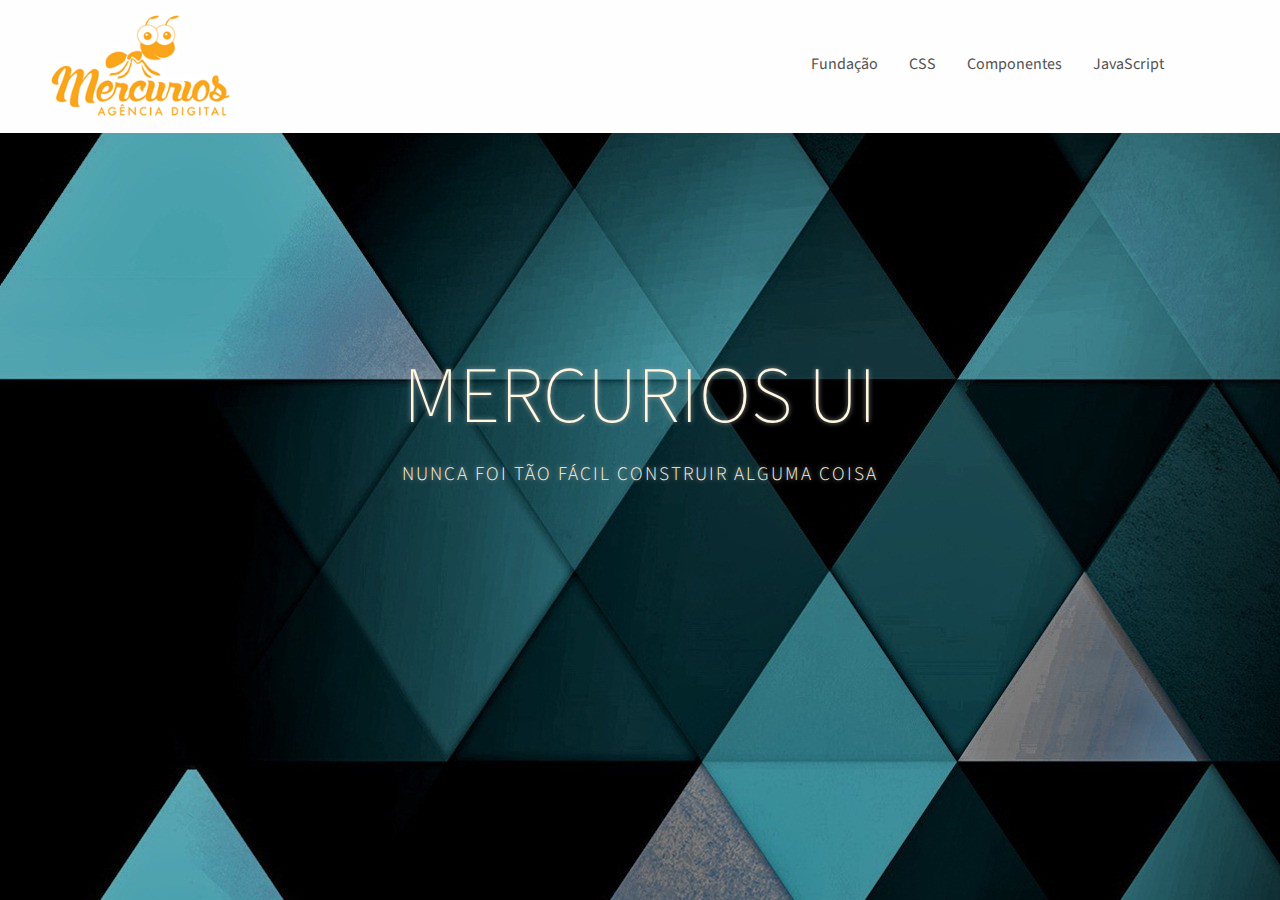
<file: index.html>
<!DOCTYPE html>
<html lang="pt-br">
<head>
    <meta charset="utf-8">
    <meta http-equiv="X-UA-Compatible" content="IE=edge">
    <meta name="viewport" content="width=device-width, initial-scale=1">
    <!-- The above 3 meta tags *must* come first in the head; any other head content must come *after* these tags -->

    <title>Mercurios UI</title>

	<!-- Folhas de estilo divididas por função -->
	<link rel="stylesheet" href="assets/css/grid.css">
	<link rel="stylesheet" href="assets/css/geral.css">

</head>
<body>
	<div class="container">

		<div class="top larg-full bg-white">
			<div class="logo larg-4 sm-larg-full">
				<a href="index.html"><img src="assets/img/mercurios.png" alt="Mercurios"></a>
			</div>

			<div class="outer-nav larg-11 offset-1 sm-larg-6">
				<ol class="navbar offset-7">
					<li><a href="grid.html">Fundação</a></li>
					<li><a href="css.html">CSS</a></li>
					<li><a href="componentes.html">Componentes</a></li>
					<li><a href="javascript.html">JavaScript</a></li>
				</ol>
			</div>
		</div>

	    <div class="wrapper">
	    	<div class="intro">
		    	<header>
		    		<hgroup>
						<h1 class="larger">MERCURIOS UI</h1>
						<p>Nunca foi tão fácil construir alguma coisa</p>
					</hgroup>
				</header>
			</div>
	    </div>
    </div>
</body>
<script type="text/javascript" src="assets/modules/less/dist/less.min.js"></script>
<script type="text/javascript" src="assets/modules/mercurios-js/mercurios.js"></script>
</html>
</file>
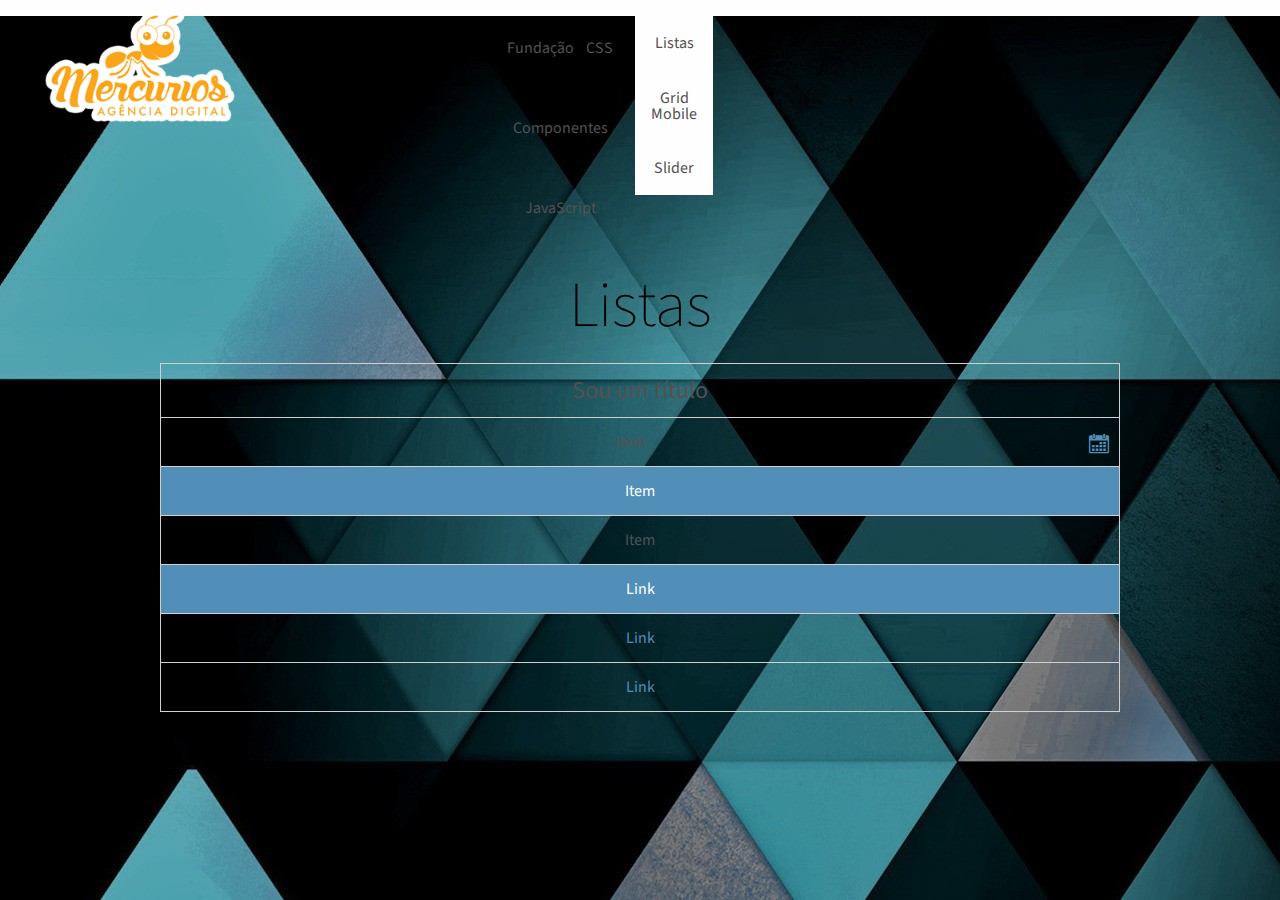
<file: componentes.html>
<!DOCTYPE html>
<html>
<head>
	<meta charset="utf-8">
	<meta http-equiv="X-UA-Compatible" content="IE=edge">
	<title> Mercurios UI - Grid</title>

	<!-- Folhas de estilo divididas por função -->
	<link rel="stylesheet" href="assets/css/grid.css">
	<link rel="stylesheet" href="assets/css/geral.css">
	<link rel="stylesheet" href="assets/Fonts&Icons/FlatIcon/flaticon.css">

	<!-- Includes -->
	<link rel="stylesheet" href="assets/modules/slick.js/slick/slick.css">
	<link rel="stylesheet" href="assets/modules/slick.js/slick/slick-theme.css">
	<link rel="stylesheet/less" type="text/css" href="assets/custom/componentes.less">
</head>
<body>
	<div class="container">

		<div class="top wid-full bg-white">
			<div class="logo wid-4 sm-wid-full">
				<a href="index.html"><img src="assets/img/mercurios.png" alt="Mercurios"></a>
			</div>

			<div class="outer-nav wid-11 offset-1 sm-wid-6">
				<ol class="navbar offset-7">
					<li><a href="grid.html">Fundação</a></li>
					<li><a href="css.html">CSS</a></li>
					<li><a href="componentes.html">Componentes</a></li>
					<li><a href="javascript.html">JavaScript</a></li>
				</ol>
			</div>
		</div>

		<div class="aside affix outer-nav wid-3 sm-wid-full bg-white">
			<ol class="navbar">
				<li><a href="#listas">Listas</a></li>
				<li><a href="#grid-mobile">Grid Mobile</a></li>
				<li><a href="#slider">Slider</a></li>
			</ol>
		</div>

		<div class="wrapper">
			<div class="wid-16">
				<header>
					<hgroup>
						<h2 class="larger" id="listas">Listas</h2>
					</hgroup>
				</header>
				<div class="wid-16">
					<ul class="list wid-8 sm-wid-6">
						<li class="list-header">Sou um título</li>
						<li>Item <a href="#" class="list-markup wid-1 sm-wid-1"><span class="flaticon-calendar146"></span></a></li>
						<li class="active">Item</li>
						<li>Item</li>
						<a href="#" class="active">Link</a>
						<a href="#">Link</a>
						<a href="#">Link</a>
					</ul>
				</div>
			</div>
		</div>
		<footer>
			
		</footer>
	</div>
</body>
<script type="text/javascript" src="assets/modules/jquery/dist/jquery.min.js"></script>
<script type="text/javascript" src="assets/modules/less/dist/less.min.js"></script>
<script type="text/javascript" src="assets/modules/slick.js/slick/slick.min.js"></script>
<script type="text/javascript" src="assets/modules/mercurios-js/mercurios.js"></script>
<script>less.watch();</script>
</html>
</file>
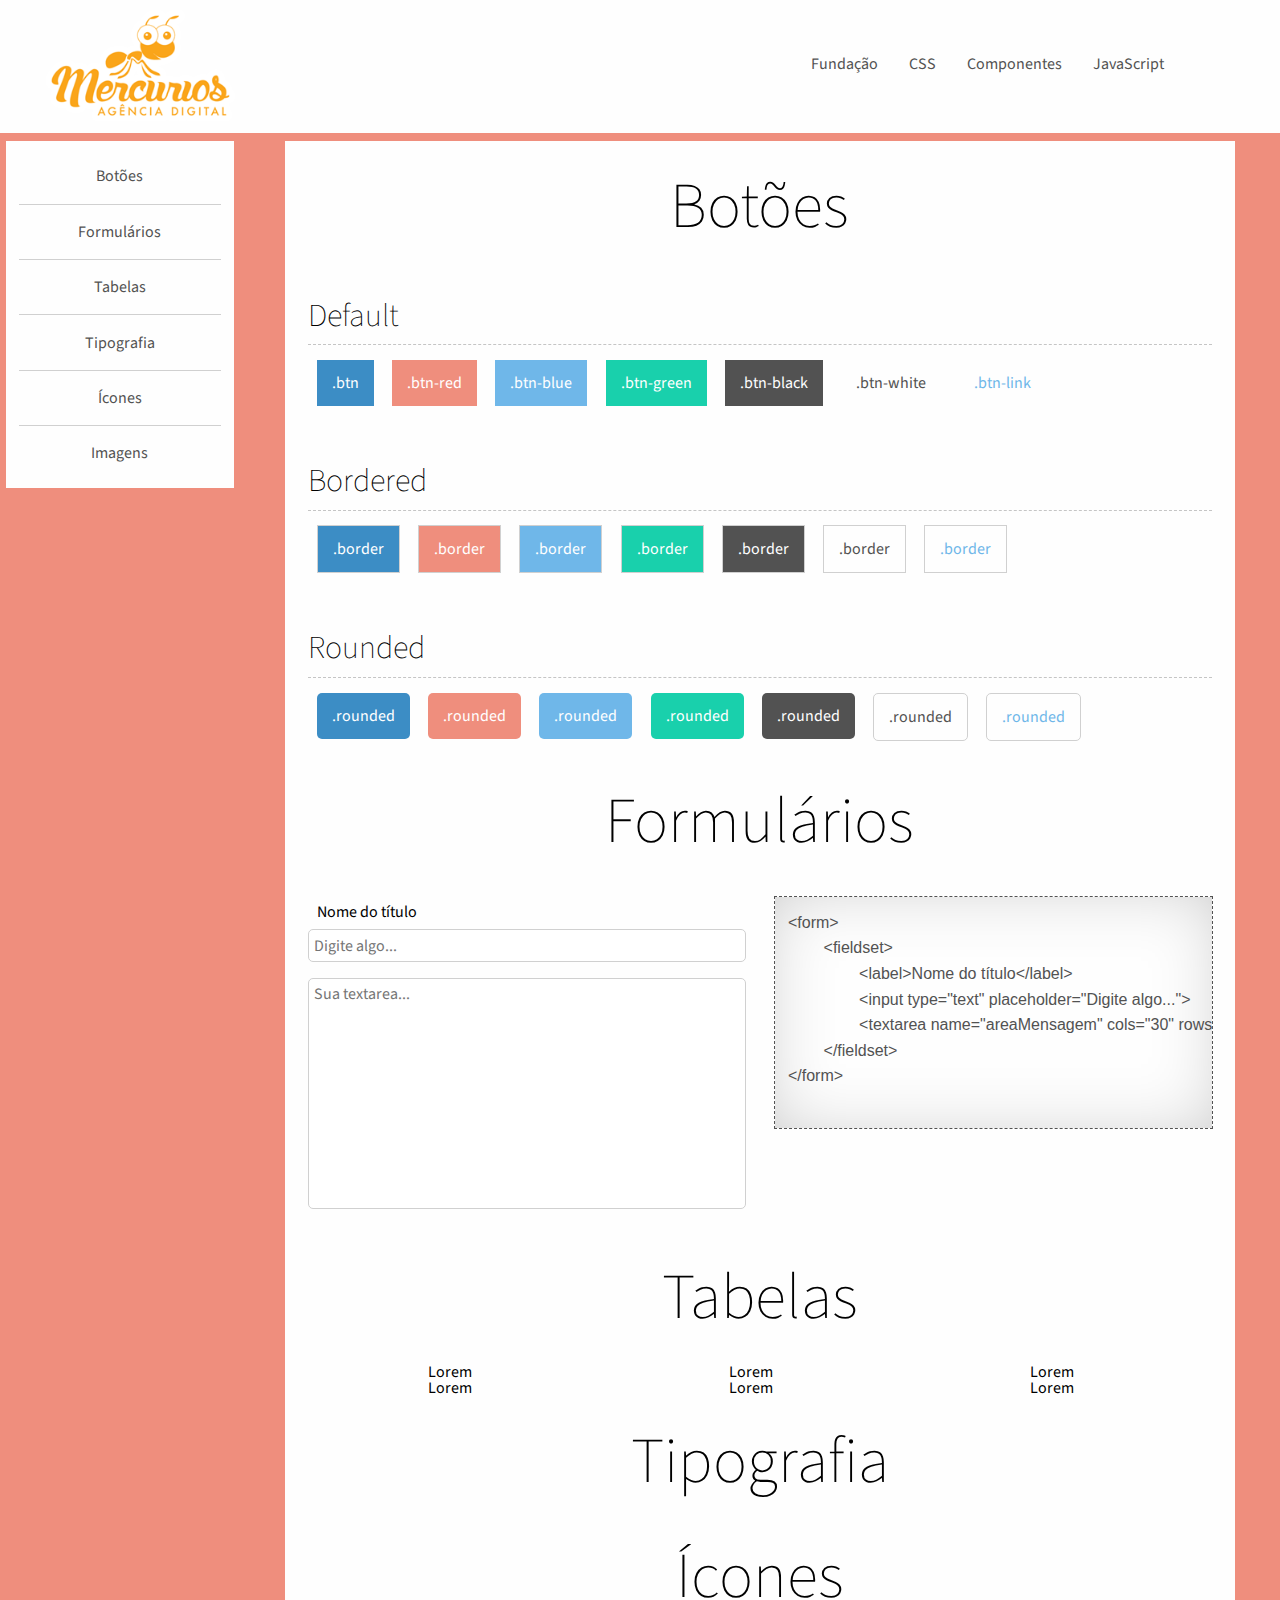
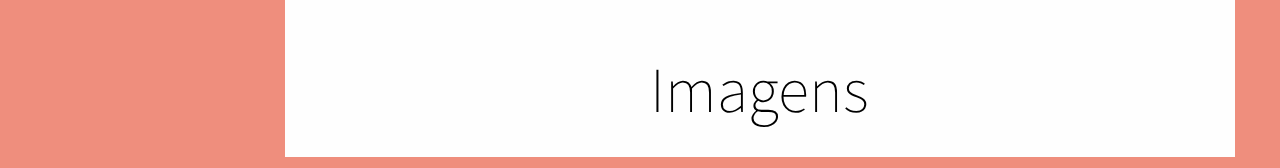
<file: css.html>
<!DOCTYPE html>
<html>
<head>
	<meta charset="utf-8">
	<meta http-equiv="X-UA-Compatible" content="IE=edge">
	<title> Mercurios UI - Grid</title>

	<!-- Folhas de estilo divididas por função -->
	<link rel="stylesheet" href="assets/css/grid.css">
	<link rel="stylesheet" href="assets/css/geral.css">
	<link rel="stylesheet" href="assets/css/forms.css">
</head>
<body>
	<div class="container">

		<!-- Topo -->
		<div class="top larg-full bg-white">
			<div class="logo larg-4 sm-larg-full">
				<a href="index.html"><img src="assets/img/mercurios.png" alt="Mercurios"></a>
			</div>

			<div class="outer-nav larg-11 offset-1 sm-larg-6">
				<ol class="navbar offset-7">
					<li><a href="grid.html">Fundação</a></li>
					<li><a href="css.html">CSS</a></li>
					<li><a href="componentes.html">Componentes</a></li>
					<li><a href="javascript.html">JavaScript</a></li>
				</ol>
			</div>
		</div>
		<!-- Aside -->
		<div class="outer-nav aside larg-3 sm-larg-full bg-white">
			<ol class="navbar">
				<li class="border-b"><a href="#botoes">Botões</a></li>
				<li class="border-b"><a href="#forms">Formulários</a></li>
				<li class="border-b"><a href="#tabelas">Tabelas</a></li>
				<li class="border-b"><a href="#tipos">Tipografia</a></li>
				<li class="border-b"><a href="#icones">Ícones</a></li>
				<li class="border-b"><a href="#imagens">Imagens</a></li>
			</ol>
		</div>
		<!-- Conteúdo -->
		<div class="wrapper">
			<div class="larg-16">

				<!-- Botões -->
				<header class="larg-full">
					<hgroup>
						<h2 id="botoes" class="larger">Botões</h2>
					</hgroup>
				</header>
				<div class="larg-16">
					<h4 class="larger align-l">Default</h4>
					<a href="#" class="btn">.btn</a>
					<a href="#" class="btn-red">.btn-red</a>
					<a href="#" class="btn-blue">.btn-blue</a>
					<a href="#" class="btn-green">.btn-green</a>
					<a href="#" class="btn-black">.btn-black</a>
					<a href="#" class="btn-white">.btn-white</a>
					<a href="#" class="btn-link">.btn-link</a>
				</div>
				<div class="larg-16">
					<h4 class="larger align-l">Bordered</h4>
					<a href="#" class="btn border">.border</a>
					<a href="#" class="btn-red border">.border</a>
					<a href="#" class="btn-blue border">.border</a>
					<a href="#" class="btn-green border">.border</a>
					<a href="#" class="btn-black border">.border</a>
					<a href="#" class="btn-white border">.border</a>
					<a href="#" class="btn-link border">.border</a>
				</div>
				<div class="larg-16">
					<h4 class="larger align-l">Rounded</h4>
					<a href="#" class="btn rounded">.rounded</a>
					<a href="#" class="btn-red rounded">.rounded</a>
					<a href="#" class="btn-blue rounded">.rounded</a>
					<a href="#" class="btn-green rounded">.rounded</a>
					<a href="#" class="btn-black rounded">.rounded</a>
					<a href="#" class="btn-white border rounded">.rounded</a>
					<a href="#" class="btn-link border rounded">.rounded</a>
				</div>

				<!-- Forms -->
				<header class="larg-full">
					<hgroup>
						<h2 id="forms" class="larger">Formulários</h2>
					</hgroup>
				</header>
				<div class="larg-8">
					<form>
						<fieldset>
							<label>Nome do título</label>
							<input type="text" placeholder="Digite algo...">
							<textarea name="" id="" cols="30" rows="10" placeholder="Sua textarea..."></textarea>
						</fieldset>
					</form>
				</div>
				<div class="larg-8">
					<pre>&lt;form&gt;<br>	&lt;fieldset&gt;<br>		&lt;label&gt;Nome do título&lt;/label&gt;<br>		&lt;input type="text" placeholder="Digite algo..."&gt;<br>		&lt;textarea name="areaMensagem" cols="30" rows="10" placeholder="Sua textarea..."&gt;&lt;/textarea&gt;<br>	&lt;/fieldset&gt;<br>&lt;/form&gt;
					</pre>
				</div>

				<!-- Tabelas -->
				<header class="larg-full">
					<hgroup>
						<h2 id="tabelas" class="larger">Tabelas</h2>
					</hgroup>
				</header>
				<table class="larg-16">
					<thead>
						<tr>
							<th>Lorem</th>
							<th>Lorem</th>
							<th>Lorem</th>
						</tr>
					</thead>
					<tbody>
						<tr>
							<td>Lorem</td>
							<td>Lorem</td>
							<td>Lorem</td>
						</tr>
					</tbody>
				</table>

				<!-- Tipografia -->
				<header class="larg-full">
					<hgroup>
						<h2 id="tipos" class="larger">Tipografia</h2>
					</hgroup>
				</header>

				<!-- Ícones -->
				<header class="larg-full">
					<hgroup>
						<h2 id="icones" class="larger">Ícones</h2>
					</hgroup>
				</header>

				<!-- Imagens -->
				<header class="larg-full">
					<hgroup>
						<h2 id="imagens" class="larger">Imagens</h2>
					</hgroup>
				</header>
			</div>
		</div>
		<footer>

		</footer>
	</div>
</body>
<script type="text/javascript" src="assets/modules/less/dist/less.min.js"></script>
</html>
</file>
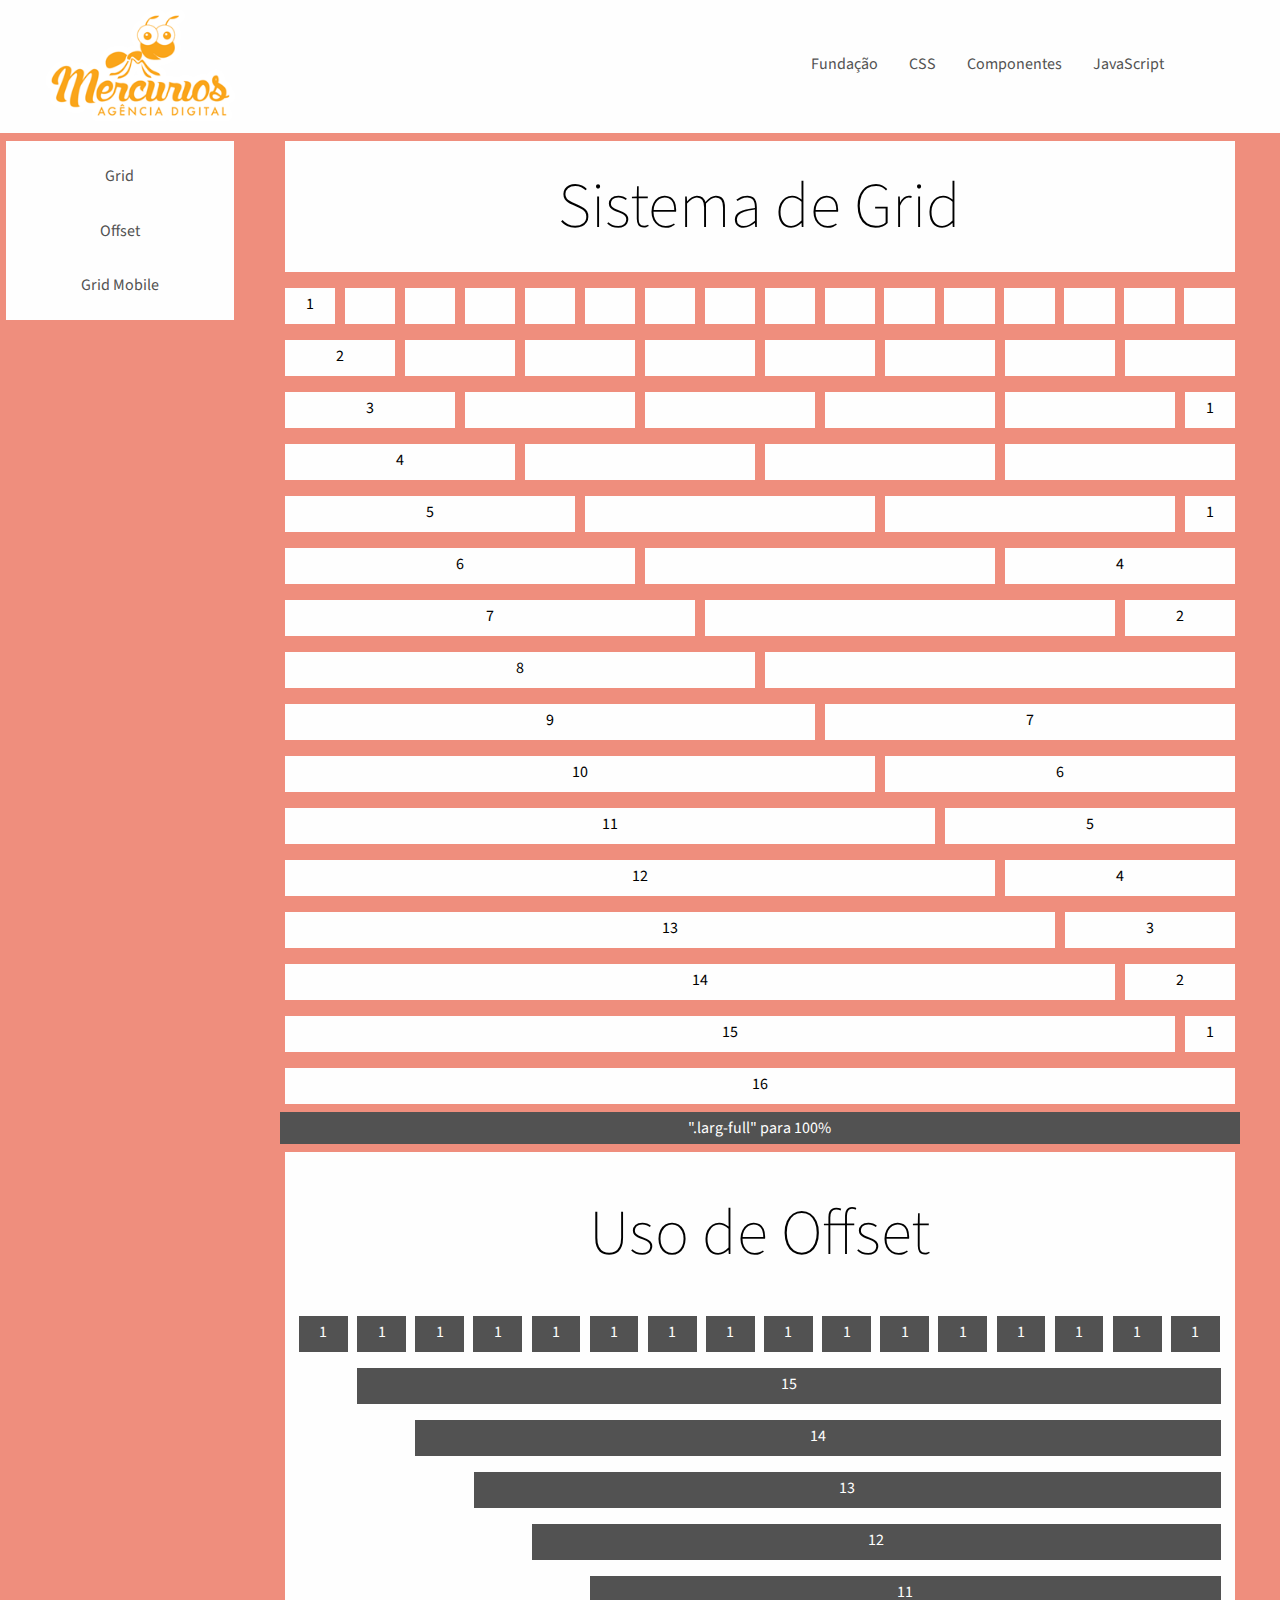
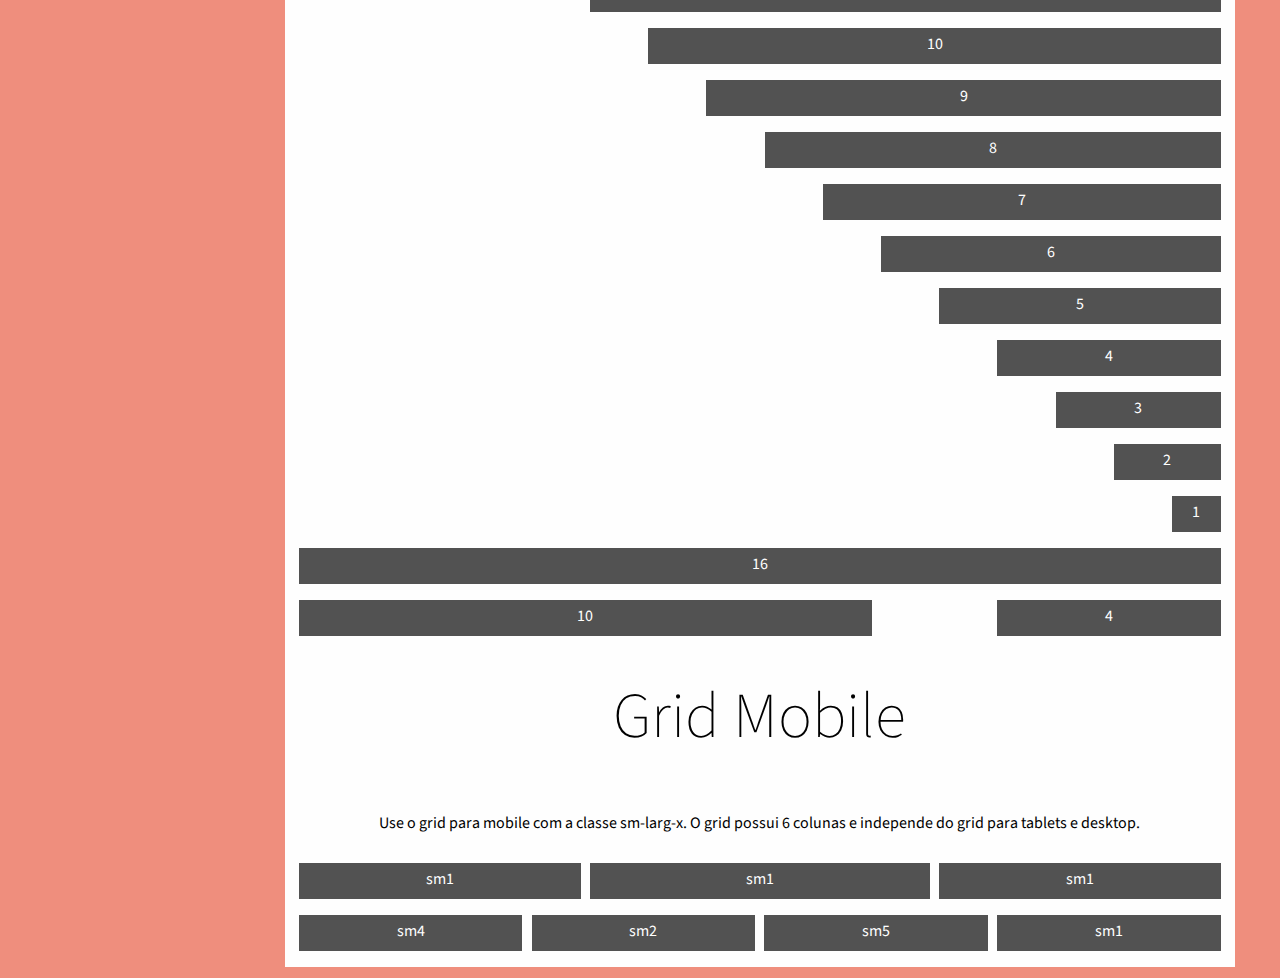
<file: grid.html>
<!DOCTYPE html>
<html>
<head>
	<meta charset="utf-8">
	<meta http-equiv="X-UA-Compatible" content="IE=edge">
	<title> Mercurios UI - Grid</title>

	<!-- Folhas de estilo divididas por função -->
	<link rel="stylesheet" href="assets/css/grid.css">
	<link rel="stylesheet" href="assets/css/geral.css">
</head>
<body>
	<div class="container">

		<div class="top larg-full bg-white">
			<div class="logo larg-4 sm-larg-full">
				<a href="index.html"><img src="assets/img/mercurios.png" alt="Mercurios"></a>
			</div>

			<div class="outer-nav larg-11 offset-1 sm-larg-6">
				<ol class="navbar offset-7">
					<li><a href="grid.html">Fundação</a></li>
					<li><a href="css.html">CSS</a></li>
					<li><a href="componentes.html">Componentes</a></li>
					<li><a href="javascript.html">JavaScript</a></li>
				</ol>
			</div>
		</div>

		<div class="aside outer-nav larg-3 sm-larg-full bg-white">
			<ol class="navbar">
				<li><a href="#grid">Grid</a></li>
				<li><a href="#offset">Offset</a></li>
				<li><a href="#grid-mobile">Grid Mobile</a></li>
			</ol>
		</div>

		<div class="wrapper">
			<header class="larg-16">
				<hgroup>
					<h2 class="larger" id="grid">Sistema de Grid</h2>
				</hgroup>
			</header>

			<div class="larg-1">1</div>
			<div class="larg-1"></div>
			<div class="larg-1"></div>
			<div class="larg-1"></div>
			<div class="larg-1"></div>
			<div class="larg-1"></div>
			<div class="larg-1"></div>
			<div class="larg-1"></div>
			<div class="larg-1"></div>
			<div class="larg-1"></div>
			<div class="larg-1"></div>
			<div class="larg-1"></div>
			<div class="larg-1"></div>
			<div class="larg-1"></div>
			<div class="larg-1"></div>
			<div class="larg-1"></div>

			<div class="larg-2">2</div>
			<div class="larg-2"></div>
			<div class="larg-2"></div>
			<div class="larg-2"></div>
			<div class="larg-2"></div>
			<div class="larg-2"></div>
			<div class="larg-2"></div>
			<div class="larg-2"></div>

			<div class="larg-3">3</div>
			<div class="larg-3"></div>
			<div class="larg-3"></div>
			<div class="larg-3"></div>
			<div class="larg-3"></div>
			<div class="larg-1">1</div>

			<div class="larg-4">4</div>
			<div class="larg-4"></div>
			<div class="larg-4"></div>
			<div class="larg-4"></div>

			<div class="larg-5">5</div>
			<div class="larg-5"></div>
			<div class="larg-5"></div>
			<div class="larg-1">1</div>

			<div class="larg-6">6</div>
			<div class="larg-6"></div>
			<div class="larg-4">4</div>

			<div class="larg-7">7</div>
			<div class="larg-7"></div>
			<div class="larg-2">2</div>

			<div class="larg-8">8</div>
			<div class="larg-8"></div>

			<div class="larg-9">9</div>
			<div class="larg-7">7</div>

			<div class="larg-10">10</div>
			<div class="larg-6">6</div>

			<div class="larg-11">11</div>
			<div class="larg-5">5</div>

			<div class="larg-12">12</div>
			<div class="larg-4">4</div>

			<div class="larg-13">13</div>
			<div class="larg-3">3</div>

			<div class="larg-14">14</div>
			<div class="larg-2">2</div>

			<div class="larg-15">15</div>
			<div class="larg-1">1</div>

			<div class="larg-16">16</div>
			<div class="larg-full bg-black">
				<p>".larg-full" para 100%</p>
			</div>

			<div class="larg-16">
			
				<!-- OFFSET -->
				<header class="larg-16" id="offset">
					<hgroup>
						<h2 class="larger" id="grid">Uso de Offset</h2>
					</hgroup>
				</header>

				<div class="larg-1 bg-black">1</div>
				<div class="larg-1 bg-black">1</div>
				<div class="larg-1 bg-black">1</div>
				<div class="larg-1 bg-black">1</div>
				<div class="larg-1 bg-black">1</div>
				<div class="larg-1 bg-black">1</div>
				<div class="larg-1 bg-black">1</div>
				<div class="larg-1 bg-black">1</div>
				<div class="larg-1 bg-black">1</div>
				<div class="larg-1 bg-black">1</div>
				<div class="larg-1 bg-black">1</div>
				<div class="larg-1 bg-black">1</div>
				<div class="larg-1 bg-black">1</div>
				<div class="larg-1 bg-black">1</div>
				<div class="larg-1 bg-black">1</div>
				<div class="larg-1 bg-black">1</div>

				<div class="larg-15 offset-1 bg-black">15</div>
				<div class="larg-14 offset-2 bg-black">14</div>
				<div class="larg-13 offset-3 bg-black">13</div>
				<div class="larg-12 offset-4 bg-black">12</div>
				<div class="larg-11 offset-5 bg-black">11</div>
				<div class="larg-10 offset-6 bg-black">10</div>
				<div class="larg-9 offset-7 bg-black">9</div>
				<div class="larg-8 offset-8 bg-black">8</div>
				<div class="larg-7 offset-9 bg-black">7</div>
				<div class="larg-6 offset-10 bg-black">6</div>
				<div class="larg-5 offset-11 bg-black">5</div>
				<div class="larg-4 offset-12 bg-black">4</div>
				<div class="larg-3 offset-13 bg-black">3</div>
				<div class="larg-2 offset-14 bg-black">2</div>
				<div class="larg-1 offset-15 bg-black">1</div>

				<div class="larg-16 bg-black">16</div>
				<div class="larg-10 bg-black">10</div>
				<div class="larg-4 offset-2 bg-black">4</div>

				<!-- GRID MOBILE -->

				<header class="larg-16" id="offset">
					<hgroup>
						<h2 class="larger" id="grid">Grid Mobile</h2>
					</hgroup>
				</header>
				<div class="larg-16">
					<p id="grid-mobile">Use o grid para mobile com a classe sm-larg-x. O grid possui 6 colunas e independe do grid para tablets e desktop.</p>
				</div>

				<div class="larg-5 sm-larg-1 bg-black">sm1</div>
				<div class="larg-6 sm-larg-1 bg-black">sm1</div>
				<div class="larg-5 sm-larg-1 bg-black">sm1</div>

				<div class="larg-4 sm-larg-4 bg-black">sm4</div>
				<div class="larg-4 sm-larg-2 bg-black">sm2</div>

				<div class="larg-4 sm-larg-5 bg-black">sm5</div>
				<div class="larg-4 sm-larg-1 bg-black">sm1</div>
			</div>
		</div>

		<footer>
			
		</footer>
	</div>
</body>
<script type="text/javascript" src="assets/modules/less/dist/less.min.js"></script>
</html>
</file>
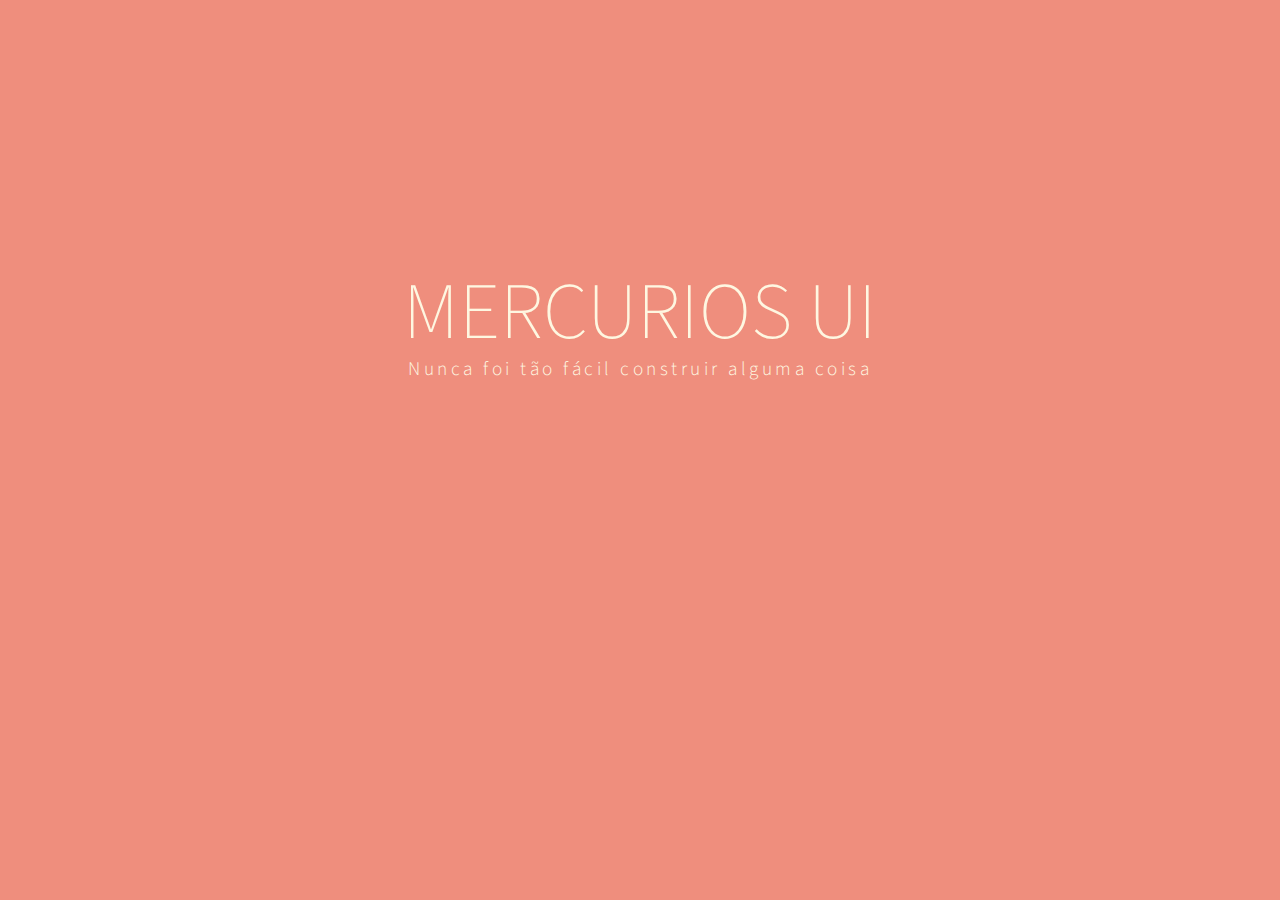
<file: home.html>
<!DOCTYPE html>
<html lang="pt-br">
<head>
    <meta charset="utf-8">
    <meta http-equiv="X-UA-Compatible" content="IE=edge">
    <meta name="viewport" content="width=device-width, initial-scale=1">

    <!-- The above 3 meta tags *must* come first in the head; any other head content must come *after* these tags -->
    <title>Mercurios UI</title>

    <link href='http://fonts.googleapis.com/css?family=Source+Sans+Pro:200,300,400,200italic,300italic,400italic' rel='stylesheet' type='text/css'>

    <style type="text/css">
        * {
            margin: 0;
            padding: 0;
        }

        body {
            background: #EF8E7D;
            font-family: 'Source Sans Pro', sans-serif;
        }

        .intro {
            width: 100%;
            text-align: center;
            margin-top: 20%;
            color: #FEF7E1;
        }

        h1 {
            font-size: 5em;
            font-weight: 100;
        }

        p {
            font-size: 1.2em;
            font-weight: 300;
            margin-top: -15px;
            letter-spacing: 3.5px;
        }
    </style>

    <!-- HTML5 shim and Respond.js for IE8 support of HTML5 elements and media queries -->
    <!-- WARNING: Respond.js doesn't work if you view the page via file:// -->
    <!--[if lt IE 9]>
        <script src="https://oss.maxcdn.com/html5shiv/3.7.2/html5shiv.min.js"></script>
        <script src="https://oss.maxcdn.com/respond/1.4.2/respond.min.js"></script>
    <![endif]-->
</head>
<body>

    <div class="intro">
        <h1>MERCURIOS UI</h1>
        <p>Nunca foi tão fácil construir alguma coisa</p>
    </div>

</body>
</html>
</file>
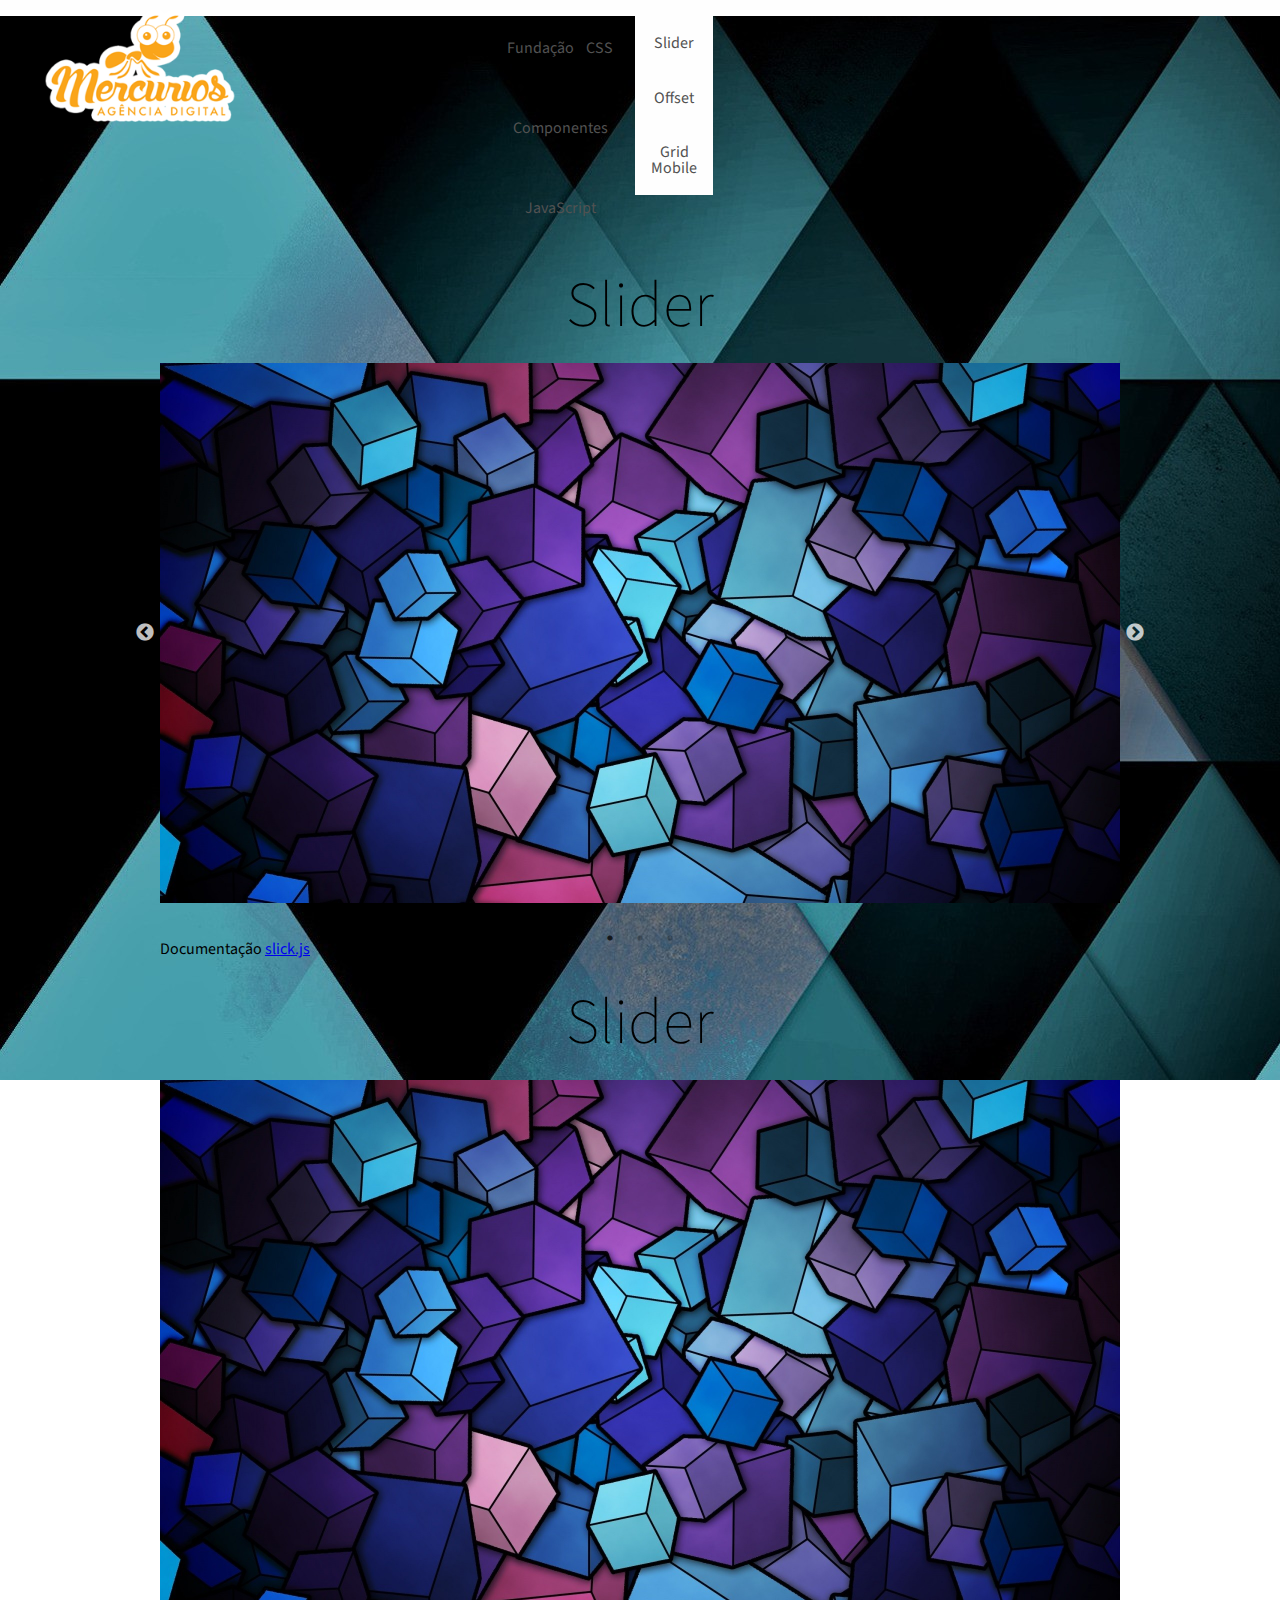
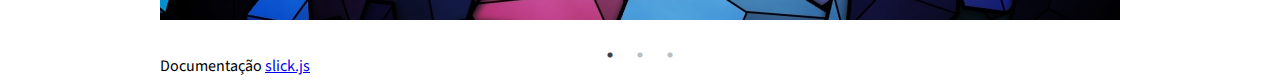
<file: javascript.html>
<!DOCTYPE html>
<html>
<head>
	<meta charset="utf-8">
	<meta http-equiv="X-UA-Compatible" content="IE=edge">
	<title> Mercurios UI - Grid</title>

	<!-- Folhas de estilo divididas por função -->
	<link rel="stylesheet" href="assets/css/grid.css">
	<link rel="stylesheet" href="assets/css/geral.css">

	<!-- Includes -->
	<link rel="stylesheet" href="assets/modules/slick.js/slick/slick.css">
	<link rel="stylesheet" href="assets/modules/slick.js/slick/slick-theme.css">
</head>
<body>
	<div class="container">

		<div class="top wid-full bg-white">
			<div class="logo wid-4 sm-wid-full">
				<a href="index.html"><img src="assets/img/mercurios.png" alt="Mercurios"></a>
			</div>

			<div class="outer-nav wid-11 offset-1 sm-wid-6">
				<ol class="navbar offset-7">
					<li><a href="grid.html">Fundação</a></li>
					<li><a href="css.html">CSS</a></li>
					<li><a href="componentes.html">Componentes</a></li>
					<li><a href="javascript.html">JavaScript</a></li>
				</ol>
			</div>
		</div>

		<div class="aside affix outer-nav wid-3 sm-wid-full bg-white">
			<ol class="navbar">
				<li><a href="#slider">Slider</a></li>
				<li><a href="#offset">Offset</a></li>
				<li><a href="#grid-mobile">Grid Mobile</a></li>
			</ol>
		</div>

		<div class="wrapper">
			<div class="wid-16">
				<header>
					<hgroup>
						<h2 class="larger" id="slider">Slider</h2>
					</hgroup>
				</header>
				<div class="wid-16">
					<div class="slider">
						<img src="assets/img/bg2.jpg" alt="Imagem 1">
						<img src="assets/img/bg3.jpg" alt="Imagem 2">
						<img src="assets/img/bg4.jpg" alt="Imagem 3">
					</div>
					<p class="align-l">Documentação <a href="http://kenwheeler.github.io/slick/">slick.js</a></p>
				</div>
				<header>
					<hgroup>
						<h2 class="larger" id="slider">Slider</h2>
					</hgroup>
				</header>
				<div class="wid-16">
					<div class="slider">
						<img src="assets/img/bg2.jpg" alt="Imagem 1">
						<img src="assets/img/bg3.jpg" alt="Imagem 2">
						<img src="assets/img/bg4.jpg" alt="Imagem 3">
					</div>
					<p class="align-l">Documentação <a href="http://kenwheeler.github.io/slick/">slick.js</a></p>
				</div>
			</div>
		</div>
		<footer>
			
		</footer>
	</div>
</body>
<script type="text/javascript" src="assets/modules/jquery/dist/jquery.min.js"></script>
<script type="text/javascript" src="assets/modules/less/dist/less.min.js"></script>
<script type="text/javascript" src="assets/modules/slick.js/slick/slick.min.js"></script>
<script type="text/javascript" src="assets/modules/mercurios-js/mercurios.js"></script>
<script type="text/javascript">
	$(document).ready(function(){
		$('.slider').slick({
			infinite: true,
			dots: true,
			adaptiveHeight: true,
			arrows: true
		});
	});
</script>
</html>
</file>
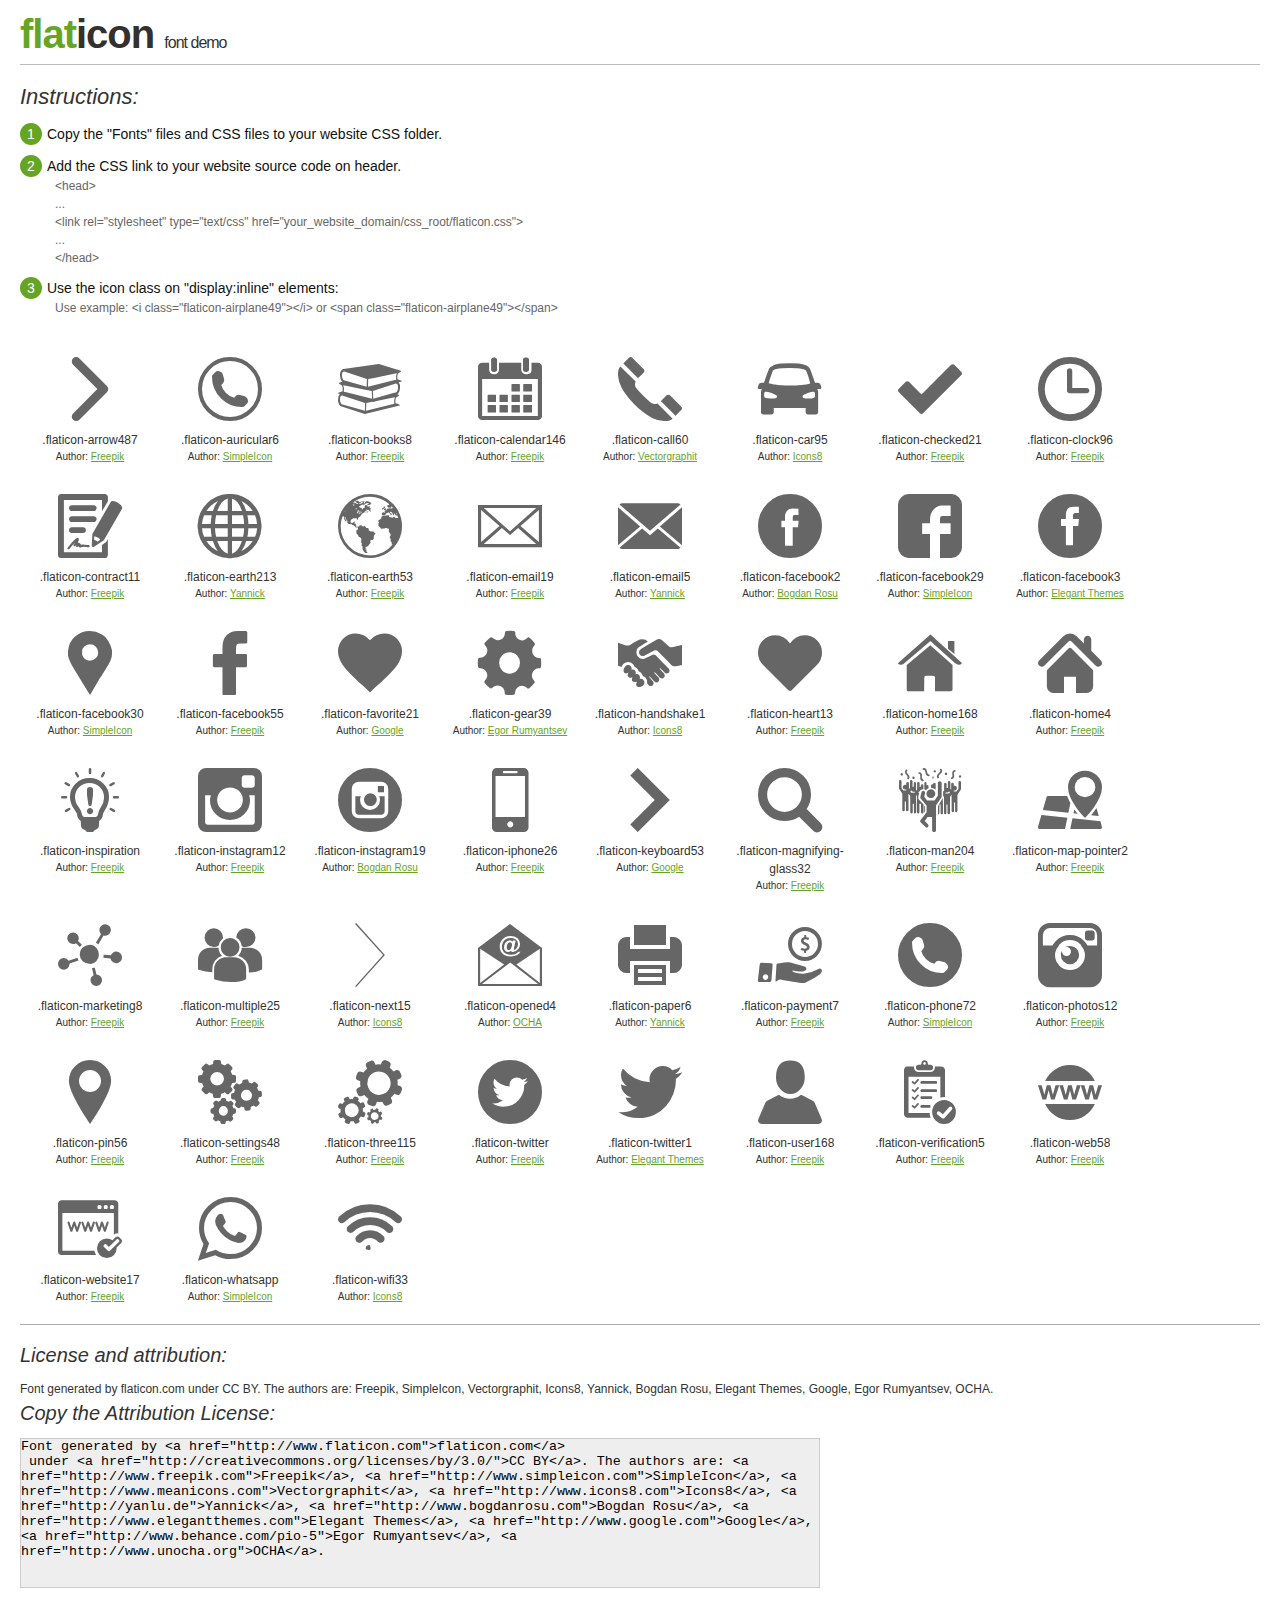
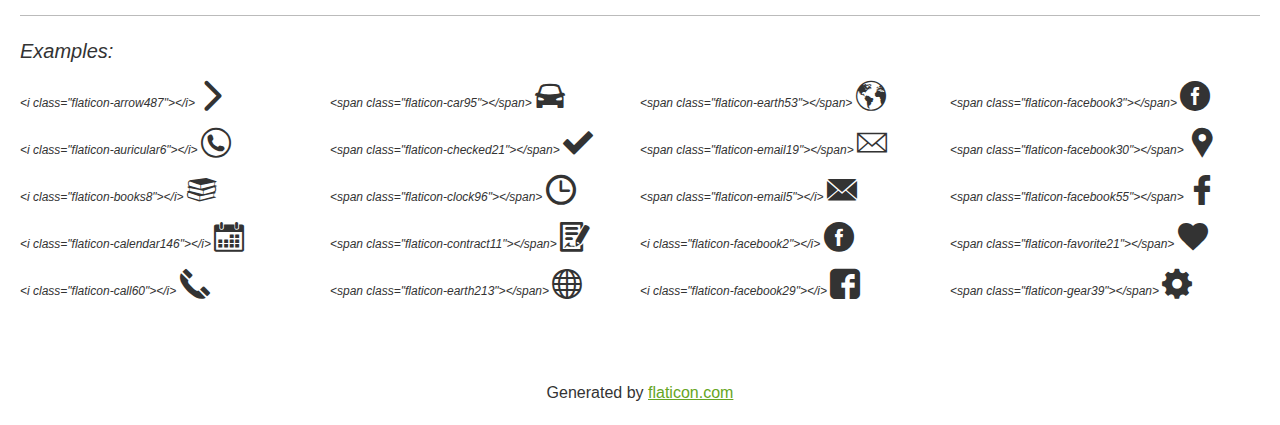
<file: assets/Fonts&Icons/FlatIcon/flaticon.html>
<!DOCTYPE html>
<html>

<head>
    <title>Flaticon WebFont</title>
    <link rel="stylesheet" type="text/css" href="flaticon.css">
    <meta charset="UTF-8">
    <style>
    body {
        font-family: sans-serif;
        line-height: 1.5;
        font-size: 16px;
        padding: 20px;
        color:#333;
    }
    * {
        -moz-box-sizing: border-box;
        -webkit-box-sizing: border-box;
        box-sizing: border-box;
        margin: 0;
        padding: 0;
    }
    [class^="flaticon-"]:before, [class*=" flaticon-"]:before, [class^="flaticon-"]:after, [class*=" flaticon-"]:after {
        font-family: Flaticon;
        font-size: 30px;
        font-style: normal;
        color: #333;
    }
    .image p {
		font-size: 12px;
		margin: 0px;
		clear: none;
		width: 300px;
		line-height: 40px;
	}
    .text {
        float: left;
        font-size:14px;
        margin-top: 15px;
    }
    .text ul {
        margin-left:0px;
        color:#111;
        margin-bottom:20px;
    }
    .text .ex {
        font-size:12px;
        color:#666;
        margin-left:35px;
        display:block;
    }
    .text ul li {
        margin-top:10px;
        list-style:none;
    }
    .num {
        background:#66A523;
        color:#fff;
        border-radius:20px;
        padding:1px;
        display:inline-block;
        width:22px;
        height:22px;
        text-align:center;
        margin-right: 5px;
    }
    .text ul strong {
        font-weight:normal;
        color:#000;
    }
    .image {
        width: 280px;
        float: left;
        margin-bottom: 15px;
        margin-right: 30px;
    }
    #glyphs {
        clear: both;
    }
    .image p:nth-child(even) i {
        clear: none;
    }
    .glyph {
        display: inline-block;
        width: 120px;
        margin: 10px;
        text-align: center;
        vertical-align: top;
        background: #FFF;
    }
    .glyph .glyph-icon {
        padding: 10px;
        display: block;
        font-family:"Flaticon";
        font-size: 64px;
        line-height: 1;
    }
    .glyph .glyph-icon:before {
        font-size: 64px;
        color: #666;
        margin-left: 0;
    }
    .class-name {
        font-size: 12px;
    }
    .author-name {
		font-size: 10px;
	}
	a{
		color: #66A523;
	}
    .instructions {
        font-style:italic;
        font-size:22px;
        margin-bottom:10px;
    }
    .iconsuse {
        font-size:22px;
        font-style:italic;
        padding-top:20px;
        margin-top:20px;
        border-top:1px solid #bbb;
    }
    .usetitle {
        margin-bottom: 10px;
        font-size: 20px;
        font-style: italic;
    }
    .class-name:last-child {
        font-size: 10px;
        color:#888;
    }
    .class-name:last-child a {
        font-size: 10px;
        color:#555;
    }
    .class-name:last-child a:hover {
        color:#66A523;
    }
    .glyph > input {
        display: block;
        width: 100px;
        margin: 5px auto;
        text-align: center;
        font-size: 12px;
        cursor: text;
    }
    .glyph > input.icon-input {
        font-family:"Flaticon";
        font-size: 16px;
        margin-bottom: 10px;
    }
    h1.logo {
        font-size: 40px;
        letter-spacing: -1px;
        margin-top: -16px;
        text-transform: lowercase;
        border-bottom:1px solid #bbb;
    }
    h1.logo strong {
        font-size: 16px;
        font-family:sans-serif;
        font-weight:normal;
        color:#333;
    }
    h1.logo a {
        color:#34302d;
        text-decoration: none;
    }
    h1.logo a span {
        color:#66A523;
    }
    #footer {
        padding-top:40px;
        clear:both;
        text-align:center;
    }
    #footer a {
        color:#66A523;
    }
    textarea {
		margin: 0px;
		width: 800px;
		height: 150px;
		border: 1px solid #CCC;
		resize: none;
		background: #EEE;
    }
    .author-link, .attrDiv a{
    	font-size: 12px;
    	color: #333;
    	text-decoration: none;
    }
    .external {
    	display: block;
    }
    .attrDiv {
		font-size: 12px;
	}
    .attribution {
        border-top: 1px solid #AAA;
        margin: 10px 0;
        padding-top: 15px;
    }
    </style>
</head>

<body>
    <header>
        <h1 class="logo">
            <a href="http://www.flaticon.com">
                <span>FLAT</span>ICON</a>
            <strong>Font Demo</strong>
        </h1>
    </header>

    <section class="demo">
        <div class="text">

            <div class="instructions">Instructions:</div>

            <ul>
                <li>
                    <p>
                        <span class="num">1</span>Copy the "Fonts" files and CSS files to your website CSS folder.
                </li>
                <li>
                    <p>
                        <span class="num">2</span>Add the CSS link to your website source code on header.
                        <br />
                        <span class="ex">&lt;head&gt;
                            <br/>...
                            <br/>&lt;link rel="stylesheet" type="text/css" href="your_website_domain/css_root/flaticon.css"&gt;
                            <br/>...
                            <br/>&lt;/head&gt;</span>
                </li>

                <li>
                    <p>
                        <span class="num">3</span>Use the icon class on "display:inline" elements:
                        <br />
                        <span class="ex">Use example: &lt;i class=&quot;flaticon-airplane49&quot;&gt;&lt;/i&gt; or &lt;span class=&quot;flaticon-airplane49&quot;&gt;&lt;/span&gt;</span>
                </li>
            </ul>
        </div>

    </section>

    <section id="glyphs"><div class="glyph">
		<div class="glyph-icon flaticon-arrow487"></div>
		<div class="class-name">.flaticon-arrow487</div><div class="author-name">Author: <a href="http://www.flaticon.com/free-icon/arrow-point-to-right_32213">Freepik</a></div></div><div class="glyph">
		<div class="glyph-icon flaticon-auricular6"></div>
		<div class="class-name">.flaticon-auricular6</div><div class="author-name">Author: <a href="http://www.flaticon.com/free-icon/auricular-phone-symbol-in-a-circle_33962">SimpleIcon</a></div></div><div class="glyph">
		<div class="glyph-icon flaticon-books8"></div>
		<div class="class-name">.flaticon-books8</div><div class="author-name">Author: <a href="http://www.flaticon.com/free-icon/books-stack-of-three_29302">Freepik</a></div></div><div class="glyph">
		<div class="glyph-icon flaticon-calendar146"></div>
		<div class="class-name">.flaticon-calendar146</div><div class="author-name">Author: <a href="http://www.flaticon.com/free-icon/calendar_55281">Freepik</a></div></div><div class="glyph">
		<div class="glyph-icon flaticon-call60"></div>
		<div class="class-name">.flaticon-call60</div><div class="author-name">Author: <a href="http://www.flaticon.com/free-icon/old-handphone_15663">Vectorgraphit</a></div></div><div class="glyph">
		<div class="glyph-icon flaticon-car95"></div>
		<div class="class-name">.flaticon-car95</div><div class="author-name">Author: <a href="http://www.flaticon.com/free-icon/car-vehicle_48292">Icons8</a></div></div><div class="glyph">
		<div class="glyph-icon flaticon-checked21"></div>
		<div class="class-name">.flaticon-checked21</div><div class="author-name">Author: <a href="http://www.flaticon.com/free-icon/checked-mark_64410">Freepik</a></div></div><div class="glyph">
		<div class="glyph-icon flaticon-clock96"></div>
		<div class="class-name">.flaticon-clock96</div><div class="author-name">Author: <a href="http://www.flaticon.com/free-icon/clock-circular-outline_59252">Freepik</a></div></div><div class="glyph">
		<div class="glyph-icon flaticon-contract11"></div>
		<div class="class-name">.flaticon-contract11</div><div class="author-name">Author: <a href="http://www.flaticon.com/free-icon/signing-the-contract_66720">Freepik</a></div></div><div class="glyph">
		<div class="glyph-icon flaticon-earth213"></div>
		<div class="class-name">.flaticon-earth213</div><div class="author-name">Author: <a href="http://www.flaticon.com/free-icon/grid-world_12195">Yannick</a></div></div><div class="glyph">
		<div class="glyph-icon flaticon-earth53"></div>
		<div class="class-name">.flaticon-earth53</div><div class="author-name">Author: <a href="http://www.flaticon.com/free-icon/earth_44386">Freepik</a></div></div><div class="glyph">
		<div class="glyph-icon flaticon-email19"></div>
		<div class="class-name">.flaticon-email19</div><div class="author-name">Author: <a href="http://www.flaticon.com/free-icon/e-mail-envelope_20061">Freepik</a></div></div><div class="glyph">
		<div class="glyph-icon flaticon-email5"></div>
		<div class="class-name">.flaticon-email5</div><div class="author-name">Author: <a href="http://www.flaticon.com/free-icon/close-envelope_12194">Yannick</a></div></div><div class="glyph">
		<div class="glyph-icon flaticon-facebook2"></div>
		<div class="class-name">.flaticon-facebook2</div><div class="author-name">Author: <a href="http://www.flaticon.com/free-icon/facebook-logo-button_69407">Bogdan Rosu</a></div></div><div class="glyph">
		<div class="glyph-icon flaticon-facebook29"></div>
		<div class="class-name">.flaticon-facebook29</div><div class="author-name">Author: <a href="http://www.flaticon.com/free-icon/facebook-logo_33702">SimpleIcon</a></div></div><div class="glyph">
		<div class="glyph-icon flaticon-facebook3"></div>
		<div class="class-name">.flaticon-facebook3</div><div class="author-name">Author: <a href="http://www.flaticon.com/free-icon/facebook-logo-button_8730">Elegant Themes</a></div></div><div class="glyph">
		<div class="glyph-icon flaticon-facebook30"></div>
		<div class="class-name">.flaticon-facebook30</div><div class="author-name">Author: <a href="http://www.flaticon.com/free-icon/facebook-placeholder-for-locate-places-on-maps_34250">SimpleIcon</a></div></div><div class="glyph">
		<div class="glyph-icon flaticon-facebook55"></div>
		<div class="class-name">.flaticon-facebook55</div><div class="author-name">Author: <a href="http://www.flaticon.com/free-icon/facebook-logo_59439">Freepik</a></div></div><div class="glyph">
		<div class="glyph-icon flaticon-favorite21"></div>
		<div class="class-name">.flaticon-favorite21</div><div class="author-name">Author: <a href="http://www.flaticon.com/free-icon/favorite-heart-button_60993">Google</a></div></div><div class="glyph">
		<div class="glyph-icon flaticon-gear39"></div>
		<div class="class-name">.flaticon-gear39</div><div class="author-name">Author: <a href="http://www.flaticon.com/free-icon/settings-work-tool_70367">Egor Rumyantsev</a></div></div><div class="glyph">
		<div class="glyph-icon flaticon-handshake1"></div>
		<div class="class-name">.flaticon-handshake1</div><div class="author-name">Author: <a href="http://www.flaticon.com/free-icon/handshake_48463">Icons8</a></div></div><div class="glyph">
		<div class="glyph-icon flaticon-heart13"></div>
		<div class="class-name">.flaticon-heart13</div><div class="author-name">Author: <a href="http://www.flaticon.com/free-icon/valentines-heart_69904">Freepik</a></div></div><div class="glyph">
		<div class="glyph-icon flaticon-home168"></div>
		<div class="class-name">.flaticon-home168</div><div class="author-name">Author: <a href="http://www.flaticon.com/free-icon/home-page_2144">Freepik</a></div></div><div class="glyph">
		<div class="glyph-icon flaticon-home4"></div>
		<div class="class-name">.flaticon-home4</div><div class="author-name">Author: <a href="http://www.flaticon.com/free-icon/home-icon-silhouette_69524">Freepik</a></div></div><div class="glyph">
		<div class="glyph-icon flaticon-inspiration"></div>
		<div class="class-name">.flaticon-inspiration</div><div class="author-name">Author: <a href="http://www.flaticon.com/free-icon/lightbulb-idea_66298">Freepik</a></div></div><div class="glyph">
		<div class="glyph-icon flaticon-instagram12"></div>
		<div class="class-name">.flaticon-instagram12</div><div class="author-name">Author: <a href="http://www.flaticon.com/free-icon/instagram-social-network-logo-of-photo-camera_48898">Freepik</a></div></div><div class="glyph">
		<div class="glyph-icon flaticon-instagram19"></div>
		<div class="class-name">.flaticon-instagram19</div><div class="author-name">Author: <a href="http://www.flaticon.com/free-icon/instagram-logo_69366">Bogdan Rosu</a></div></div><div class="glyph">
		<div class="glyph-icon flaticon-iphone26"></div>
		<div class="class-name">.flaticon-iphone26</div><div class="author-name">Author: <a href="http://www.flaticon.com/free-icon/cell-phone_191">Freepik</a></div></div><div class="glyph">
		<div class="glyph-icon flaticon-keyboard53"></div>
		<div class="class-name">.flaticon-keyboard53</div><div class="author-name">Author: <a href="http://www.flaticon.com/free-icon/keyboard-right-arrow-button_60758">Google</a></div></div><div class="glyph">
		<div class="glyph-icon flaticon-magnifying-glass32"></div>
		<div class="class-name">.flaticon-magnifying-glass32</div><div class="author-name">Author: <a href="http://www.flaticon.com/free-icon/zoom-glass_16847">Freepik</a></div></div><div class="glyph">
		<div class="glyph-icon flaticon-man204"></div>
		<div class="class-name">.flaticon-man204</div><div class="author-name">Author: <a href="http://www.flaticon.com/free-icon/man-in-a-party-dancing-with-people_42175">Freepik</a></div></div><div class="glyph">
		<div class="glyph-icon flaticon-map-pointer2"></div>
		<div class="class-name">.flaticon-map-pointer2</div><div class="author-name">Author: <a href="http://www.flaticon.com/free-icon/two-placeholders_17566">Freepik</a></div></div><div class="glyph">
		<div class="glyph-icon flaticon-marketing8"></div>
		<div class="class-name">.flaticon-marketing8</div><div class="author-name">Author: <a href="http://www.flaticon.com/free-icon/business-affiliate-network_66585">Freepik</a></div></div><div class="glyph">
		<div class="glyph-icon flaticon-multiple25"></div>
		<div class="class-name">.flaticon-multiple25</div><div class="author-name">Author: <a href="http://www.flaticon.com/free-icon/multiple-users-silhouette_33308">Freepik</a></div></div><div class="glyph">
		<div class="glyph-icon flaticon-next15"></div>
		<div class="class-name">.flaticon-next15</div><div class="author-name">Author: <a href="http://www.flaticon.com/free-icon/next-right-arrow-thin-symbol_48320">Icons8</a></div></div><div class="glyph">
		<div class="glyph-icon flaticon-opened4"></div>
		<div class="class-name">.flaticon-opened4</div><div class="author-name">Author: <a href="http://www.flaticon.com/free-icon/opened-email-envelope_27630">OCHA</a></div></div><div class="glyph">
		<div class="glyph-icon flaticon-paper6"></div>
		<div class="class-name">.flaticon-paper6</div><div class="author-name">Author: <a href="http://www.flaticon.com/free-icon/printer_12022">Yannick</a></div></div><div class="glyph">
		<div class="glyph-icon flaticon-payment7"></div>
		<div class="class-name">.flaticon-payment7</div><div class="author-name">Author: <a href="http://www.flaticon.com/free-icon/give-money_69881">Freepik</a></div></div><div class="glyph">
		<div class="glyph-icon flaticon-phone72"></div>
		<div class="class-name">.flaticon-phone72</div><div class="author-name">Author: <a href="http://www.flaticon.com/free-icon/phone-symbol-of-an-auricular-inside-a-circle_34067">SimpleIcon</a></div></div><div class="glyph">
		<div class="glyph-icon flaticon-photos12"></div>
		<div class="class-name">.flaticon-photos12</div><div class="author-name">Author: <a href="http://www.flaticon.com/free-icon/instagram-logo_1394">Freepik</a></div></div><div class="glyph">
		<div class="glyph-icon flaticon-pin56"></div>
		<div class="class-name">.flaticon-pin56</div><div class="author-name">Author: <a href="http://www.flaticon.com/free-icon/location-pin_62516">Freepik</a></div></div><div class="glyph">
		<div class="glyph-icon flaticon-settings48"></div>
		<div class="class-name">.flaticon-settings48</div><div class="author-name">Author: <a href="http://www.flaticon.com/free-icon/settings-gears_60473">Freepik</a></div></div><div class="glyph">
		<div class="glyph-icon flaticon-three115"></div>
		<div class="class-name">.flaticon-three115</div><div class="author-name">Author: <a href="http://www.flaticon.com/free-icon/three-gears-of-configuration-tools_46997">Freepik</a></div></div><div class="glyph">
		<div class="glyph-icon flaticon-twitter"></div>
		<div class="class-name">.flaticon-twitter</div><div class="author-name">Author: <a href="http://www.flaticon.com/free-icon/twitter-logo_830">Freepik</a></div></div><div class="glyph">
		<div class="glyph-icon flaticon-twitter1"></div>
		<div class="class-name">.flaticon-twitter1</div><div class="author-name">Author: <a href="http://www.flaticon.com/free-icon/twitter-logo-silhouette_8800">Elegant Themes</a></div></div><div class="glyph">
		<div class="glyph-icon flaticon-user168"></div>
		<div class="class-name">.flaticon-user168</div><div class="author-name">Author: <a href="http://www.flaticon.com/free-icon/user-silhouette_64096">Freepik</a></div></div><div class="glyph">
		<div class="glyph-icon flaticon-verification5"></div>
		<div class="class-name">.flaticon-verification5</div><div class="author-name">Author: <a href="http://www.flaticon.com/free-icon/verification-of-delivery-list-clipboard-symbol_45802">Freepik</a></div></div><div class="glyph">
		<div class="glyph-icon flaticon-web58"></div>
		<div class="class-name">.flaticon-web58</div><div class="author-name">Author: <a href="http://www.flaticon.com/free-icon/domain_14428">Freepik</a></div></div><div class="glyph">
		<div class="glyph-icon flaticon-website17"></div>
		<div class="class-name">.flaticon-website17</div><div class="author-name">Author: <a href="http://www.flaticon.com/free-icon/domain-registration_69020">Freepik</a></div></div><div class="glyph">
		<div class="glyph-icon flaticon-whatsapp"></div>
		<div class="class-name">.flaticon-whatsapp</div><div class="author-name">Author: <a href="http://www.flaticon.com/free-icon/whatsapp-logo_33447">SimpleIcon</a></div></div><div class="glyph">
		<div class="glyph-icon flaticon-wifi33"></div>
		<div class="class-name">.flaticon-wifi33</div><div class="author-name">Author: <a href="http://www.flaticon.com/free-icon/wifi-signal-coverage_24468">Icons8</a></div></div></section>

<section class="attribution">

	<div class="usetitle">License and attribution:</div><div class="attrDiv">Font generated by <a href="http://www.flaticon.com">flaticon.com</a>
 under <a href="http://creativecommons.org/licenses/by/3.0/">CC BY</a>. The authors are: <a href="http://www.freepik.com">Freepik</a>, <a href="http://www.simpleicon.com">SimpleIcon</a>, <a href="http://www.meanicons.com">Vectorgraphit</a>, <a href="http://www.icons8.com">Icons8</a>, <a href="http://yanlu.de">Yannick</a>, <a href="http://www.bogdanrosu.com">Bogdan Rosu</a>, <a href="http://www.elegantthemes.com">Elegant Themes</a>, <a href="http://www.google.com">Google</a>, <a href="http://www.behance.com/pio-5">Egor Rumyantsev</a>, <a href="http://www.unocha.org">OCHA</a>.</div><div class="usetitle">Copy the Attribution License:</div>

<textarea onclick="this.focus();this.select();">Font generated by &lt;a href=&quot;http://www.flaticon.com&quot;&gt;flaticon.com&lt;/a&gt;
 under &lt;a href=&quot;http://creativecommons.org/licenses/by/3.0/&quot;&gt;CC BY&lt;/a&gt;. The authors are: &lt;a href=&quot;http://www.freepik.com&quot;&gt;Freepik&lt;/a&gt;, &lt;a href=&quot;http://www.simpleicon.com&quot;&gt;SimpleIcon&lt;/a&gt;, &lt;a href=&quot;http://www.meanicons.com&quot;&gt;Vectorgraphit&lt;/a&gt;, &lt;a href=&quot;http://www.icons8.com&quot;&gt;Icons8&lt;/a&gt;, &lt;a href=&quot;http://yanlu.de&quot;&gt;Yannick&lt;/a&gt;, &lt;a href=&quot;http://www.bogdanrosu.com&quot;&gt;Bogdan Rosu&lt;/a&gt;, &lt;a href=&quot;http://www.elegantthemes.com&quot;&gt;Elegant Themes&lt;/a&gt;, &lt;a href=&quot;http://www.google.com&quot;&gt;Google&lt;/a&gt;, &lt;a href=&quot;http://www.behance.com/pio-5&quot;&gt;Egor Rumyantsev&lt;/a&gt;, &lt;a href=&quot;http://www.unocha.org&quot;&gt;OCHA&lt;/a&gt;.</textarea>

</section>

<section class="iconsuse">
    	<div class="usetitle">Examples:</div>
		<div class="image"><p>&lt;i class=&quot;flaticon-arrow487&quot;&gt;&lt;/i&gt; <i class="flaticon-arrow487"></i></p><p>&lt;i class=&quot;flaticon-auricular6&quot;&gt;&lt;/i&gt; <i class="flaticon-auricular6"></i></p><p>&lt;i class=&quot;flaticon-books8&quot;&gt;&lt;/i&gt; <i class="flaticon-books8"></i></p><p>&lt;i class=&quot;flaticon-calendar146&quot;&gt;&lt;/i&gt; <i class="flaticon-calendar146"></i></p><p>&lt;i class=&quot;flaticon-call60&quot;&gt;&lt;/i&gt; <i class="flaticon-call60"></i></p></div><div class="image"><p>&lt;span class=&quot;flaticon-car95&quot;&gt;&lt;/span&gt; <span class="flaticon-car95"></span></p><p>&lt;span class=&quot;flaticon-checked21&quot;&gt;&lt;/span&gt; <span class="flaticon-checked21"></span></p><p>&lt;span class=&quot;flaticon-clock96&quot;&gt;&lt;/span&gt; <span class="flaticon-clock96"></span></p><p>&lt;span class=&quot;flaticon-contract11&quot;&gt;&lt;/span&gt; <span class="flaticon-contract11"></span></p><p>&lt;span class=&quot;flaticon-earth213&quot;&gt;&lt;/span&gt; <span class="flaticon-earth213"></span></p></div><div class="image"><p>&lt;span class=&quot;flaticon-earth53&quot;&gt;&lt;/span&gt; <span class="flaticon-earth53"></span></p><p>&lt;span class=&quot;flaticon-email19&quot;&gt;&lt;/span&gt; <span class="flaticon-email19"></span></p><p>&lt;span class=&quot;flaticon-email5&quot;&gt;&lt;/i&gt; <i class="flaticon-email5"></i></p><p>&lt;i class=&quot;flaticon-facebook2&quot;&gt;&lt;/i&gt; <i class="flaticon-facebook2"></i></p><p>&lt;i class=&quot;flaticon-facebook29&quot;&gt;&lt;/i&gt; <i class="flaticon-facebook29"></i></p></div><div class="image"><p>&lt;span class=&quot;flaticon-facebook3&quot;&gt;&lt;/span&gt; <span class="flaticon-facebook3"></span></p><p>&lt;span class=&quot;flaticon-facebook30&quot;&gt;&lt;/span&gt; <span class="flaticon-facebook30"></span></p><p>&lt;span class=&quot;flaticon-facebook55&quot;&gt;&lt;/span&gt; <span class="flaticon-facebook55"></span></p><p>&lt;span class=&quot;flaticon-favorite21&quot;&gt;&lt;/span&gt; <span class="flaticon-favorite21"></span></p><p>&lt;span class=&quot;flaticon-gear39&quot;&gt;&lt;/span&gt; <span class="flaticon-gear39"></span></p></div><div class="image"></div>
</section>
<div id="footer">
    <div>Generated by <a href="http://www.flaticon.com">flaticon.com</a>
    </div>
</div>
	</body>
</html>
</file>
<file: assets/css/grid.css>
/**
 * ----------------------------------------
 * Sistema de grids - Mercurios ui
 * ----------------------------------------
 */

.container{
	float: left;
	width: 100%;
	text-align: center;
	/*background: #F1F5F5;*/
}

.outer{
	background: #ecf0f1;
	float: left;
	width: 100%;
	/* Para planos de fundo em 100% */
}

.wrapper{
	width: 75%;
	display: inline-block;
	padding: 0 2%;
	margin: 0 auto;
}

[class*="larg-"]{
	margin: 0.5em 0.5%;
	padding: 0.5em 1%;
	float: left;
	min-height: 20px;
	/* Para Teste */
	background: #FEFEFE;
}

.larg-1{
	width: 3.25%;
}

.larg-2{
	width: 9.5%;
}

.larg-3{
	width: 15.75%;
}

.larg-4{
	width: 22%;
}

.larg-5{
	width: 28.25%;
}

.larg-6{
	width: 34.5%;
}

.larg-7{
	width: 40.75%;
}

.larg-8{
	width: 47%;
}

.larg-9{
	width: 53.25%;
}

.larg-10{
	width: 59.5%;
}

.larg-11{
	width: 65.75%;
}

.larg-12{
	width: 72%;
}

.larg-13{
	width: 78.25%;
}

.larg-14{
	width: 84.5%;
}

.larg-15{
	width: 90.75%;
}

.larg-16{
	width: 97%;
}

.larg-full{
	width: 100%;
	margin: 0;
	padding: 0;
}

/**
 * ----------------------------------------
 * Offsets
 * ----------------------------------------
 */

.offset-1{
	margin-left: 6.75%;
}

.offset-2{
	margin-left: 13%;
}

.offset-3{
	margin-left: 19.25%;
}

.offset-4{
	margin-left: 25.5%;
}

.offset-5{
	margin-left: 31.75%;
}

.offset-6{
	margin-left: 38%;
}

.offset-7{
	margin-left: 44.25%;
}

.offset-8{
	margin-left: 50.5%;
}

.offset-9{
	margin-left: 56.75%;
}

.offset-10{
	margin-left: 63%;
}

.offset-11{
	margin-left: 69.25%;
}

.offset-12{
	margin-left: 75.5%;
}

.offset-13{
	margin-left: 81.75%;
}

.offset-14{
	margin-left: 88%;
}

.offset-15{
	margin-left: 94.25%;
}

/**
 * ----------------------------------------
 * Visibilidade
 * ----------------------------------------
 */

.visible-phone, .visible-tablet, .hidden-desktop{
	visibility: hidden;
	display: none;
}

.visible-desktop, .hidden-phone, .hidden-tablet{
	visibility: visible;
	display: block;
}

/**
 * ----------------------------------------
 * Grid Mobile e Visibilidade em Mobile
 * ----------------------------------------
 */

@media (max-width: 1024px){

	.visile-phone, .visible-desktop, .hidden-tablet{
		visibility: hidden;
		display: none;
	}

	.visible-tablet, .hidden-phone, .hidden-desktop{
		visibility: visible;
		display: block;
	}
}

@media (max-width: 768px){
	.wrapper{
		width: 90%;
	}

	[class*="offset-"]{
		margin-left: 0.5%;
	}

	[class*="sm-larg-"]{
		float: left;
		margin: 1em 1%;
	}

	.sm-larg-1{
		width: 12.667%;
	}

	.sm-larg-2{
		width: 29.33%;
	}

	.sm-larg-3{
		width: 46%;
	}

	.sm-larg-4{
		width: 62.67%;
	}

	.sm-larg-5{
		width: 79.34%;
	}

	.sm-larg-6{
		width: 96%;
	}

	.sm-larg-full{
		width: 100%;
		margin: 0;
		padding: 0;
	}
}

@media (max-width: 640px){
	.wrapper{
		width: 98%;
		padding: 0 1%;
	}

	.visible-tablet, .visible-desktop, .hidden-phone{
		visibility: hidden;
		display: none;
	}

	.visible-phone, .hidden-tablet, .hidden-desktop{
		visibility: visible;
		display: block;
	}
}
</file>
<file: assets/css/geral.css>
@charset "utf-8";

/**
 * ----------------------------------------
 * Imports
 * ----------------------------------------
 */

@import url('http://fonts.googleapis.com/css?family=Source+Sans+Pro:200,300,400,200italic,300italic,400italic');


/*
	- RESET -

	http://meyerweb.com/eric/tools/css/reset/
	v2.0 | 20110126
	License: none (public domain)
*/

html, body, div, span, applet, object, iframe,
h1, h2, h3, h4, h5, h6, p, blockquote, pre,
a, abbr, acronym, address, big, cite, code,
del, dfn, em, img, ins, kbd, q, s, samp,
small, strike, strong, sub, sup, tt, var,
b, u, i, center,
dl, dt, dd, ol, ul, li,
fieldset, form, label, legend,
table, caption, tbody, tfoot, thead, tr, th, td,
article, aside, canvas, details, embed,
figure, figcaption, footer, header, hgroup,
menu, nav, output, ruby, section, summary,
time, mark, audio, video {
	margin: 0;
	padding: 0;
	border: 0;
	font-size: 100%;
	font: inherit;
	vertical-align: baseline;
}
/* HTML5 display-role reset for older browsers */
article, aside, details, figcaption, figure,
footer, header, hgroup, menu, nav, section {
	display: block;
}
body {
	line-height: 1;
}
ol, ul {
	list-style: none;
}
blockquote, q {
	quotes: none;
}
blockquote:before, blockquote:after,
q:before, q:after {
	content: '';
	content: none;
}
table {
	border-collapse: collapse;
	border-spacing: 0;
}

/**
 * ----------------------------------------
 * Geral
 * ----------------------------------------
 */

/**
 * ----------------------------------------
 * Textos
 * ----------------------------------------
 */

body{
	background: #EF8E7D;
	font-family: 'Source Sans Pro', sans-serif;
}

h1,h2,h3,h4{
	padding: 0.4em 0;
}

h1{
	font-size: 2em;
}

h2{
	font-size: 1.6em;
}

h3{
	font-size: 1.2em;
}

h4{
	font-size: 0.9em;
}

p{
	font-size: 1em;
	padding: 0.5em 0;
}

/**
 * --------------------
 * Títulos Aumentados
 * --------------------
 */

.larger{
	font-weight: 100;
	border-bottom: 1px dashed rgb(197, 197, 197);
	margin: 0.2em 0;
}

h1.larger{
	font-size: 5em;
}

h2.larger{
	font-size: 4em;
	padding: 0.2em 0;
}

h3.larger{
	font-size: 3em;
}

h4.larger{
	font-size: 2em;
}

h5.larger{
	font-size: 1em;
}

header .larger{
	border-bottom: none;
}

/**
 * ----------------------------------------
 * Barras de navegação
 * ----------------------------------------
 */

[class*="outer-nav"]{
	float: left;
}

.navbar{
	text-align: center;
	width: auto;
}

.navbar li{
	list-style: none;
	color: white;
	padding: 2em 3%;
	display: inline-block;
}

.bg-white .navbar li{
	color: #525252;
}

.bg-white .navbar li a:hover{
	color: #EF8E7D;
}

.navbar a{
	text-decoration: none;
	color: inherit;
}

.navbar a:visited, .navbar a:focus, .navbar a:active{
	text-decoration: none;
	color: inherit;
}

.aside .navbar li{
	float: none;
	display: block;
	padding: 1.2em 3%;
}

.aside .navbar li:hover{
	background: rgba(241, 245, 245, 0.5);
	color: #525252;
}

.aside .navbar li a:hover{
	color: inherit;
}

.aside .navbar li:last-child{
	border: none;
}

/**
 * ----------------------------------------
 * Floating
 * ----------------------------------------
 */

.float-l{
	float: left;
}

.float-r{
	float: right;
}


/**
 * ----------------------------------------
 * Floating
 * ----------------------------------------
 */

.align-l{
	text-align: left;
}

.align-r{
	text-align: right;
}

/**
 * ----------------------------------------
 * Cores - Planos de Fundo
 * ----------------------------------------
 */

.black{
	color: #525252;
}

.white{
	color: white;
}

.red{
	background: #EF8E7D;
}

.blue{
	background: #518FB9;
}

.green{
	background: #86BB6A;
}

[class*="bg-"]{
	color: white;
}

.bg-black{
	background: #525252;
}

.bg-white{
	background: #FEFEFE;
	color: #525252;
}

.bg-red{
	background: #EF8E7D;
}

.bg-blue{
	background: #518FB9;
}

.bg-green{
	background: #86BB6A;
}

/**
 * ----------------------------------------
 * Bordas
 * ----------------------------------------
 */

.border{
	border: 1px solid #D0D0D0;
}

.border-t{
	border-top: 1px solid #D0D0D0;
}

.border-r{
	border-right: 1px solid #D0D0D0;
}

.border-b{
	border-bottom: 1px solid #D0D0D0;
}

.border-l{
	border-left: 1px solid #D0D0D0;
}

/**
 * -------------------
 * Rounded = arredondado, Round = redondo.
 * -------------------
 */

.rounded{
	border-radius: 5px;
}

.round{
	border-radius: 50%;
}


/**
 * ----------------------------------------
 * Botões
 * ----------------------------------------
 */

[class*="btn"]{
	float: left;
	cursor: pointer;
	padding: 15px;
	margin: 0.5em 1%;
	color: white;
	text-decoration: none;
	background: #3C8DC5;
}

.btn-success{
	background: #6FB7E9;
}

.btn-black{
	background: #525252;
}

.btn-white{
	background: #FEFEFE;
	color: #525252;
}

.btn-red{
	background: #EF8E7D;
}

.btn-blue{
	background: #6FB7E9;
}

.btn-green{
	background: #19D0AC;
}

.btn-link{
	color: #6FB7E9;
	background: none;
}


/**
 * ----------------------------------------
 * Código
 * ----------------------------------------
 */

pre{
	float: left;
	width: 94%;
	max-height: 15em;
	padding: 3%;
	overflow: auto;
	border: 1px dashed #525252;
	text-align: left;
	line-height: 1.6em;
	color: #525252;
	font-weight: lighter;
	font-family: Arial, serif;
	-webkit-box-shadow: inset 0px 0px 76px -19px rgba(0,0,0,0.25);
	-moz-box-shadow: inset 0px 0px 76px -19px rgba(0,0,0,0.25);
	box-shadow: inset 0px 0px 76px -19px rgba(0,0,0,0.25);
}

/**
 * ----------------------------------------
 * Páginas
 * ----------------------------------------
 */


/**
 * -------------------
 * Index
 * -------------------
 */

.top{
	padding: 0.5em 0;
}

.logo{
	padding: 0;
	margin: 0;
	float: left;
}

.logo img{
	width: 80%;
	max-width: 300px;
	height: auto;
	margin: auto;
}

.intro{
	width: 100%;
	text-align: center;
	margin-top: 20%;
	color: #FEF7E1;
}

.intro h1, .intro p{
	text-shadow: 0 0 5px rgba(150, 150, 150, 1);
}

.intro p{
	font-size: 1.2em;
	font-weight: 300;
	letter-spacing: 2px;
	margin-top: -30px;
	text-transform: uppercase;
}



@media (max-width: 768px){

	.aside .navbar li{
		display: inline-block;
	}
}

@media (max-width: 640px){
	.larger{
		font-weight: 100;
	}

	h1.larger{
		font-size: 3em;
	}

	h2.larger{
		font-size: 2.5em;
	}

	h3.larger{
		font-size: 2em;
	}

	h4.larger{
		font-size: 1.5em;
	}

	h5.larger{
		font-size: 1em;
	}

	/**
	 * ----------------------------------------
	 * Páginas
	 * ----------------------------------------
	 */


	/**
	 * -------------------
	 * Index
	 * -------------------
	 */
	
	.logo{
		width: 45%;
		margin: 0 27.5%;
	}
	
	.logo img{
		width: 97%;
	}
}
</file>
<file: assets/Fonts&Icons/FlatIcon/flaticon.css>
@font-face {
	font-family: "Flaticon";
	src: url("flaticon.eot");
	src: url("flaticon.eot#iefix") format("embedded-opentype"),
	url("flaticon.woff") format("woff"),
	url("flaticon.ttf") format("truetype"),
	url("flaticon.svg") format("svg");
	font-weight: normal;
	font-style: normal;
}
[class^="flaticon-"]:before, [class*=" flaticon-"]:before,
[class^="flaticon-"]:after, [class*=" flaticon-"]:after {   
	font-family: Flaticon;
	font-size: 20px;
	font-style: normal;
}.flaticon-arrow487:before {
	content: "\e000";
}
.flaticon-auricular6:before {
	content: "\e001";
}
.flaticon-books8:before {
	content: "\e002";
}
.flaticon-calendar146:before {
	content: "\e003";
}
.flaticon-call60:before {
	content: "\e004";
}
.flaticon-car95:before {
	content: "\e005";
}
.flaticon-checked21:before {
	content: "\e006";
}
.flaticon-clock96:before {
	content: "\e007";
}
.flaticon-contract11:before {
	content: "\e008";
}
.flaticon-earth213:before {
	content: "\e009";
}
.flaticon-earth53:before {
	content: "\e00a";
}
.flaticon-email19:before {
	content: "\e00b";
}
.flaticon-email5:before {
	content: "\e00c";
}
.flaticon-facebook2:before {
	content: "\e00d";
}
.flaticon-facebook29:before {
	content: "\e00e";
}
.flaticon-facebook3:before {
	content: "\e00f";
}
.flaticon-facebook30:before {
	content: "\e010";
}
.flaticon-facebook55:before {
	content: "\e011";
}
.flaticon-favorite21:before {
	content: "\e012";
}
.flaticon-gear39:before {
	content: "\e013";
}
.flaticon-handshake1:before {
	content: "\e014";
}
.flaticon-heart13:before {
	content: "\e015";
}
.flaticon-home168:before {
	content: "\e016";
}
.flaticon-home4:before {
	content: "\e017";
}
.flaticon-inspiration:before {
	content: "\e018";
}
.flaticon-instagram12:before {
	content: "\e019";
}
.flaticon-instagram19:before {
	content: "\e01a";
}
.flaticon-iphone26:before {
	content: "\e01b";
}
.flaticon-keyboard53:before {
	content: "\e01c";
}
.flaticon-magnifying-glass32:before {
	content: "\e01d";
}
.flaticon-man204:before {
	content: "\e01e";
}
.flaticon-map-pointer2:before {
	content: "\e01f";
}
.flaticon-marketing8:before {
	content: "\e020";
}
.flaticon-multiple25:before {
	content: "\e021";
}
.flaticon-next15:before {
	content: "\e022";
}
.flaticon-opened4:before {
	content: "\e023";
}
.flaticon-paper6:before {
	content: "\e024";
}
.flaticon-payment7:before {
	content: "\e025";
}
.flaticon-phone72:before {
	content: "\e026";
}
.flaticon-photos12:before {
	content: "\e027";
}
.flaticon-pin56:before {
	content: "\e028";
}
.flaticon-settings48:before {
	content: "\e029";
}
.flaticon-three115:before {
	content: "\e02a";
}
.flaticon-twitter:before {
	content: "\e02b";
}
.flaticon-twitter1:before {
	content: "\e02c";
}
.flaticon-user168:before {
	content: "\e02d";
}
.flaticon-verification5:before {
	content: "\e02e";
}
.flaticon-web58:before {
	content: "\e02f";
}
.flaticon-website17:before {
	content: "\e030";
}
.flaticon-whatsapp:before {
	content: "\e031";
}
.flaticon-wifi33:before {
	content: "\e032";
}
</file>
<file: assets/css/forms.css>
form, fieldset, label{
	float: left;
	width: 100%;
	text-align: left;
}

label{
	width: 96%;
	padding: 2%;
}

input, textarea{
	float: left;
	width: 97.5%;
	padding: 1%;
	margin: 0 0 1em 0;
	border-radius: 5px;
	border: 1px solid #D0D0D0;
	font-size: 1em;
	color: #525252;
	resize: none;
	font-family: 'Source Sans Pro', sans-serif;
}

input:focus, input:active, textarea:focus, textarea:active{
	outline: 0 none;
	box-shadow: 0 0 2px blue;
}
</file>
